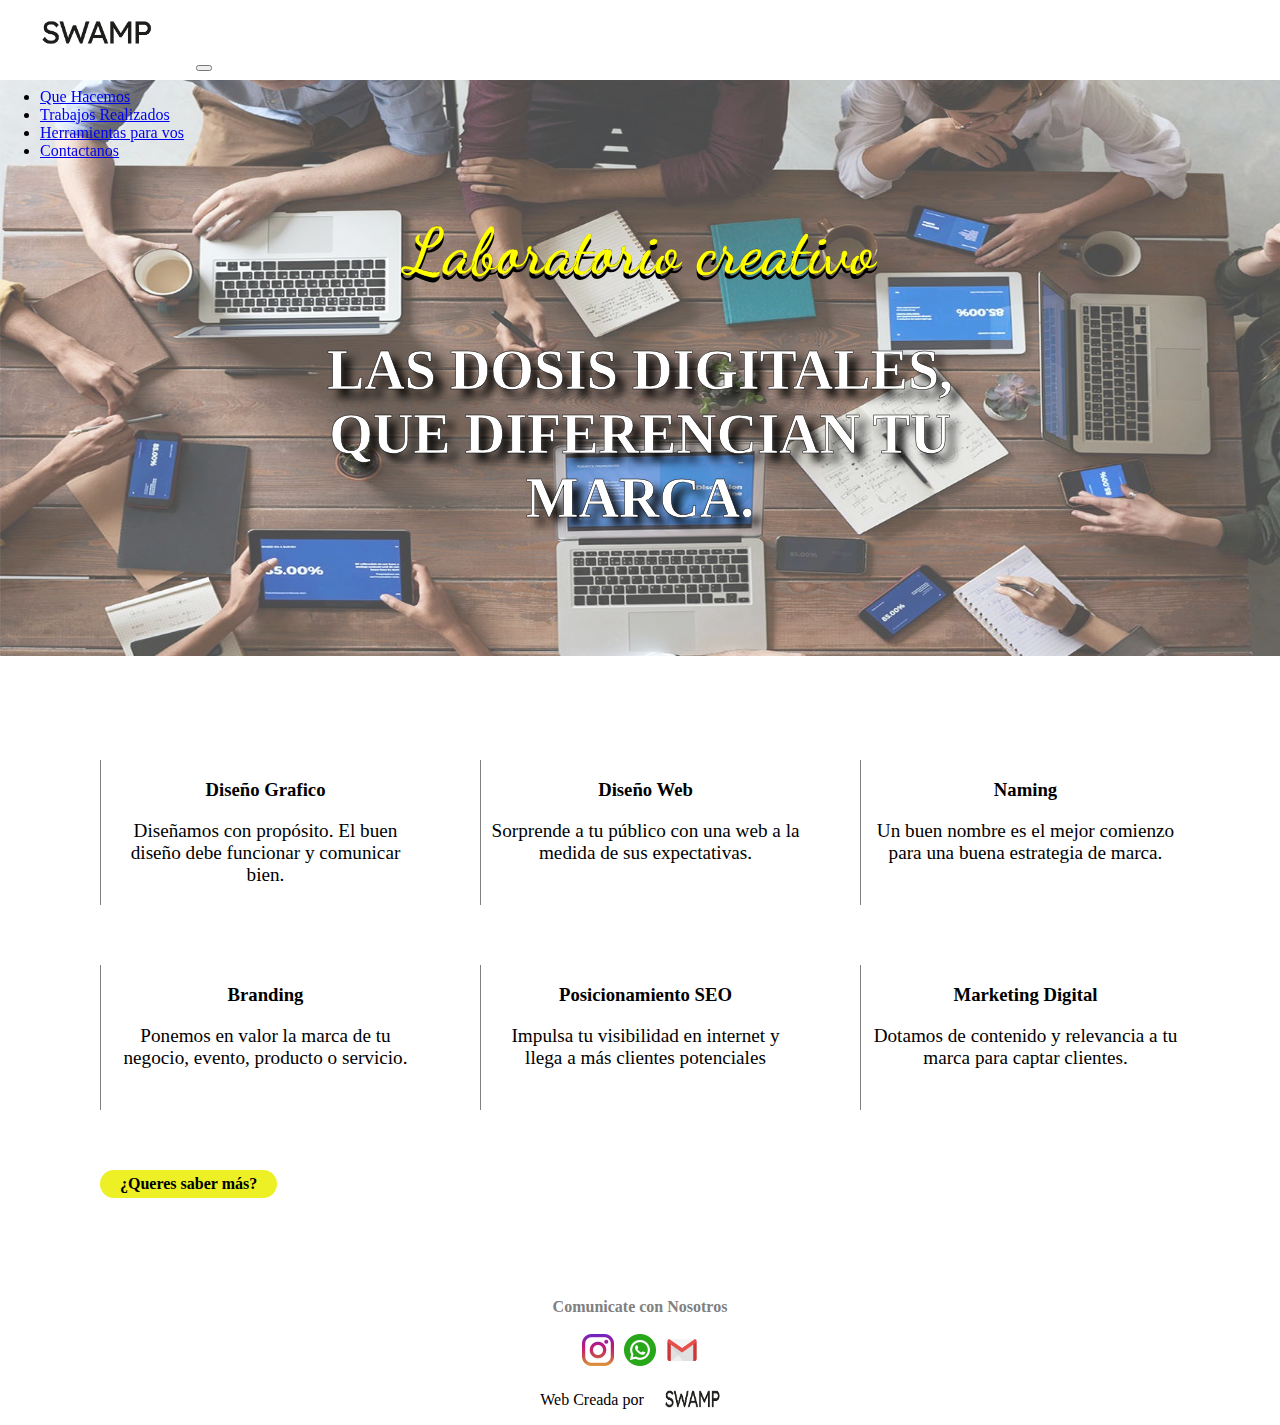
<file: index.html>
<!DOCTYPE html>
<html lang="en">
    <head>
        <meta charset="UTF-8">
        <meta name="viewport" content="width=device-width, initial-scale=1.0">
        <title>SWAMP Diseña</title>
        <!-- link bootstrap -->
        <link
            href="https://cdn.jsdelivr.net/npm/bootstrap@5.3.2/dist/css/bootstrap.min.css"
            rel="stylesheet"
            integrity="sha384-T3c6CoIi6uLrA9TneNEoa7RxnatzjcDSCmG1MXxSR1GAsXEV/Dwwykc2MPK8M2HN"
            crossorigin="anonymous">

        <!-- link css -->
        <link rel="stylesheet" href="css/style.css">
        <!-- link AOS -->
        <link href="https://unpkg.com/aos@2.3.1/dist/aos.css" rel="stylesheet">

    </head>
    <body>
        <header>
            <nav
                class="navbar navbar-expand-lg bg-body-tertiary bg-light-subtle shadow p-3">
                <div class="container-fluid">
                    <a class="navbar-brand" href="index.html"><img
                            class="logo-nav" src="assets/logo-Swamp.png"
                            alt="logo-swamp"></a>
                    <button class="navbar-toggler" type="button"
                        data-bs-toggle="collapse"
                        data-bs-target="#navbarNavDropdown"
                        aria-controls="navbarNavDropdown" aria-expanded="false"
                        aria-label="Toggle navigation">
                        <span class="navbar-toggler-icon"></span>
                    </button>
                    <div class="collapse navbar-collapse" id="navbarNavDropdown">
                        <ul class="navbar-nav">
                            <li class="nav-item">
                                <a class="nav-link fw-bolder"
                                    href="html/Que-Hacemos.html">Que Hacemos</a>
                            </li>
                            <li class="nav-item">
                                <a class="nav-link fw-bolder"
                                    href="html/Trabajos.html">Trabajos
                                    Realizados</a>
                            </li>
                            <li class="nav-item">
                                <a class="nav-link fw-bolder"
                                    href="html/Herramientas.html">Herramientas para vos</a>
                            </li>
                            <li class="nav-item">
                                <a class="nav-link fw-bolder"
                                    href="html/contactos.html">Contactanos</a>
                            </li>

                        </ul>
                    </div>
                </div>
            </nav>
        </header>
        <main>
            <section class="container-section1">
                <div>
                    <img class="img-index" src="assets/Servicios.jpeg"
                        alt="foto">
                    <h1>LAS DOSIS DIGITALES,<br> QUE DIFERENCIAN TU MARCA.</h1>
                    <h2><strong>Laboratorio creativo</strong></h2>
                </div>
            </section>
            </section>
            <section class="container-servicios-index">
                <div class="card-1">
                    <h3>Diseño Grafico</h3>
                    <p>Diseñamos con propósito. El buen diseño debe funcionar y
                        comunicar bien.</p>

                </div>
                <div class="card-2">
                    <h3>Diseño Web</h3>
                    <p>Sorprende a tu público con una web a la medida de sus
                        expectativas.</p>

                </div>
                <div class="card-3">
                    <h3>Naming</h3>
                    <p>Un buen nombre es el mejor comienzo para una buena
                        estrategia de marca.</p>

                </div>
                <div class="card-4">
                    <h3>Branding</h3>
                    <p>Ponemos en valor la marca de tu negocio, evento, producto
                        o servicio.</p>

                </div>
                <div class="card-5">
                    <h3>Posicionamiento SEO</h3>
                    <p>Impulsa tu visibilidad en internet y llega a más clientes
                        potenciales</p>

                </div>
                <div class="card-6">
                    <h3>Marketing Digital</h3>
                    <p>Dotamos de contenido y relevancia a tu marca para captar
                        clientes.</p>

                </div>
                <section class="container-boton">
                    <a href="html/Que-Hacemos.html">¿Queres saber más?</a>
                </section>
            </main>
        </section>

        <footer>
            <section class="comunicate">
                <h2 class="comunicate">Comunicate con Nosotros</h2>
            </section>
            <div class="iconos">
                <a href="https://www.instagram.com/swampdiseno/" target="_blank"
                    title="instagram icono"> <img class="ig-icon"
                        src="assets/instagram.png" alt="icono ig"></a>
                <a href="https://www.wa.me/+393518975785/" target="_blank"
                    title="whatsapp icono"> <img class="wa-icon"
                        src="assets/whatsapp.png" alt="icono whatsapp"></a>
                <a href="mailto:swampdg@gmail.com" target="_blank"
                    title="Gmail icono"> <img class="c-icon"
                        src="assets/icons8-gmail-240.png" alt="icono gmail"></a>

            </div>
            <div class="by">
                <p>Web Creada por</p><img class="logo-fo"
                    src="assets/logo-Swamp.png" alt="logo Swamp">
            </div>
        </footer>

    </body>
    <script
        src="https://cdn.jsdelivr.net/npm/bootstrap@5.3.2/dist/js/bootstrap.bundle.min.js"
        integrity="sha384-C6RzsynM9kWDrMNeT87bh95OGNyZPhcTNXj1NW7RuBCsyN/o0jlpcV8Qyq46cDfL"
        crossorigin="anonymous"></script>
        <script src="https://unpkg.com/aos@2.3.1/dist/aos.js"></script>
        <script>
            AOS.init();
          </script>


</html>
</file>
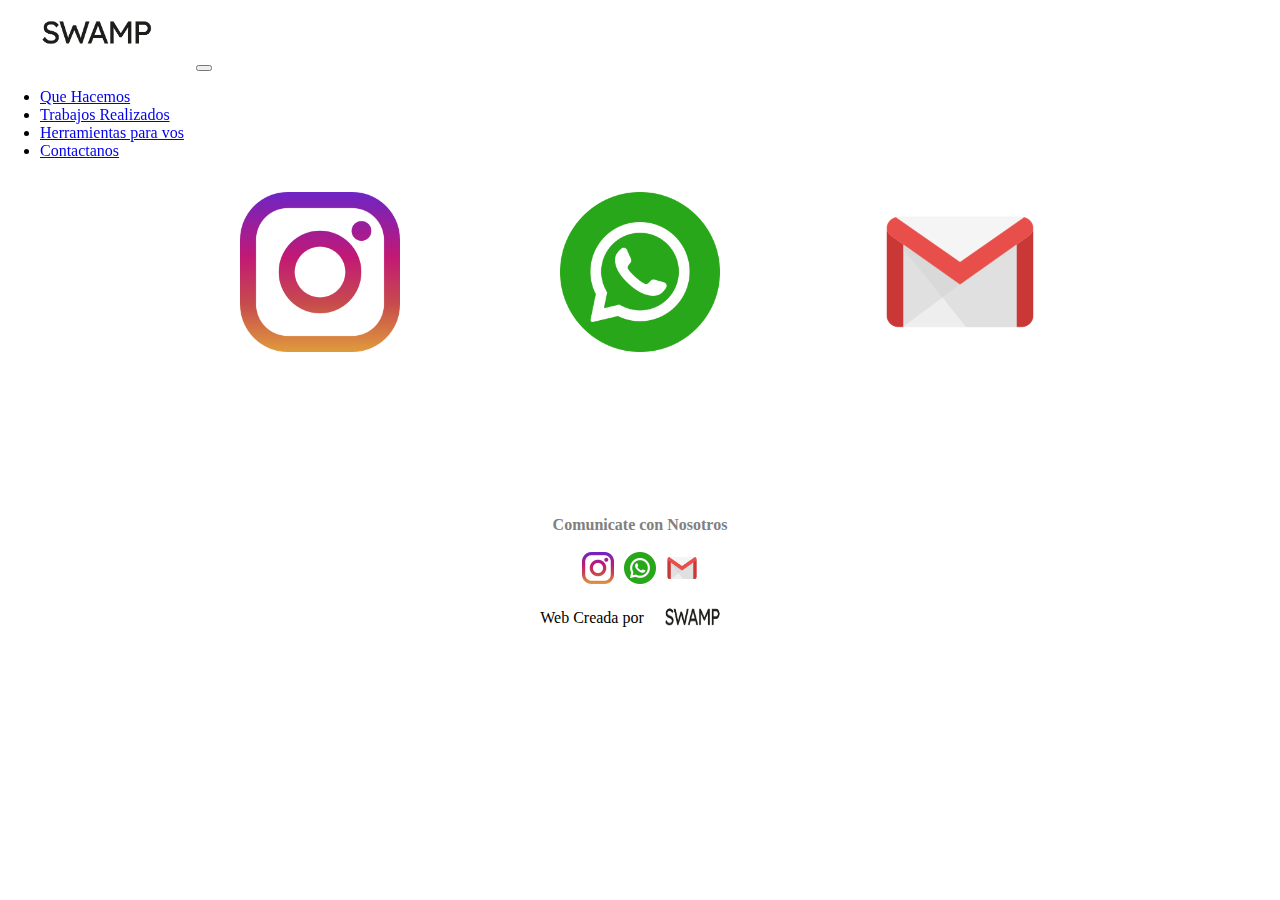
<file: html/contactos.html>
<!DOCTYPE html>
<html lang="en">
<head>
    <meta charset="UTF-8">
    <meta name="viewport" content="width=device-width, initial-scale=1.0">
    <title>SWAMP Diseña</title>
    <!-- link bootstrap -->
    <link
    href="https://cdn.jsdelivr.net/npm/bootstrap@5.3.2/dist/css/bootstrap.min.css"
    rel="stylesheet"
    integrity="sha384-T3c6CoIi6uLrA9TneNEoa7RxnatzjcDSCmG1MXxSR1GAsXEV/Dwwykc2MPK8M2HN"
    crossorigin="anonymous">

    <!-- link css -->
    <link rel="stylesheet" href="../css/style.css">
    <!-- link AOS -->
    <link href="https://unpkg.com/aos@2.3.1/dist/aos.css" rel="stylesheet">
</head>
<body>
    <header>
        <nav
            class="navbar navbar-expand-lg bg-light-subtle shadow p-3 mb-5 bg-body-tertiary rounded">
            <div class="container-fluid">
                <a class="navbar-brand" href="../index.html"><img
                        class="logo-nav" src="../assets/logo-Swamp.png"
                        alt="logo-swamp"></a>
                <button class="navbar-toggler" type="button"
                    data-bs-toggle="collapse"
                    data-bs-target="#navbarNavDropdown"
                    aria-controls="navbarNavDropdown" aria-expanded="false"
                    aria-label="Toggle navigation">
                    <span class="navbar-toggler-icon"></span>
                </button>
                <div class="collapse navbar-collapse" id="navbarNavDropdown">
                    <ul class="navbar-nav">
                        <li class="nav-item">
                            <a class="nav-link fw-bolder"
                                href="Que-Hacemos.html">Que Hacemos</a>
                        </li>
                        <li class="nav-item">
                            <a class="nav-link fw-bolder"
                                href="Trabajos.html">Trabajos
                                Realizados</a>
                        </li>
                        <li class="nav-item">
                            <a class="nav-link fw-bolder"
                                href="Herramientas.html">Herramientas para vos</a>
                        </li>
                        <li class="nav-item">
                            <a class="nav-link fw-bolder"
                                href="contactos.html">Contactanos</a>
                        </li>

                    </ul>
                </div>
            </div>
        </nav>
    </header>
    <section>
        <div class="iconos-contactos">
        <a href="https://www.instagram.com/swampdiseno/" target="_blank" title="instagram icono"> <img class="c-icon" src="../assets/instagram.png" alt="icono ig"></a>
        <a href="https://www.wa.me/+393518975785/" target="_blank" title="whatsapp icono"> <img class="c-icon" src="../assets/whatsapp.png" alt="icono whatsapp"></a>
        <a href="mailto:swampdg@gmail.com" target="_blank" title="Gmail icono"> <img class="c-icon" src="../assets/icons8-gmail-240.png" alt="icono gmail"></a>
        </div>
    </section>
    <footer>
        <section class="container-comunicate" >
            <h2 class="comunicate" >Comunicate con Nosotros</h2>
        <div class="iconos" >
            <a href="https://www.instagram.com/swampdiseno/" target="_blank" title="instagram icono"> <img class="ig-icon" src="../assets/instagram.png" alt="icono ig"></a>
            <a href="https://www.wa.me/+393518975785/" target="_blank" title="whatsapp icono"> <img class="wa-icon" src="../assets/whatsapp.png" alt="icono whatsapp"></a>
            <a href="mailto:swampdg@gmail.com" target="_blank" title="Gmail icono"> <img class="c-icon" src="../assets/icons8-gmail-240.png" alt="icono gmail"></a>
        </div>
        </section>
        <div class="by" >    
            <p>Web Creada por</p><img class="logo-fo"  src="../assets/logo-Swamp.png" alt="logo Swamp">
        </div>
    </footer>
    
</body>
<script
                    src="https://cdn.jsdelivr.net/npm/bootstrap@5.3.2/dist/js/bootstrap.bundle.min.js"
                    integrity="sha384-C6RzsynM9kWDrMNeT87bh95OGNyZPhcTNXj1NW7RuBCsyN/o0jlpcV8Qyq46cDfL"
                    crossorigin="anonymous"></script>
                    <script src="https://unpkg.com/aos@2.3.1/dist/aos.js"></script>
                    <script>
                        AOS.init();
                      </script>

</html>
</file>
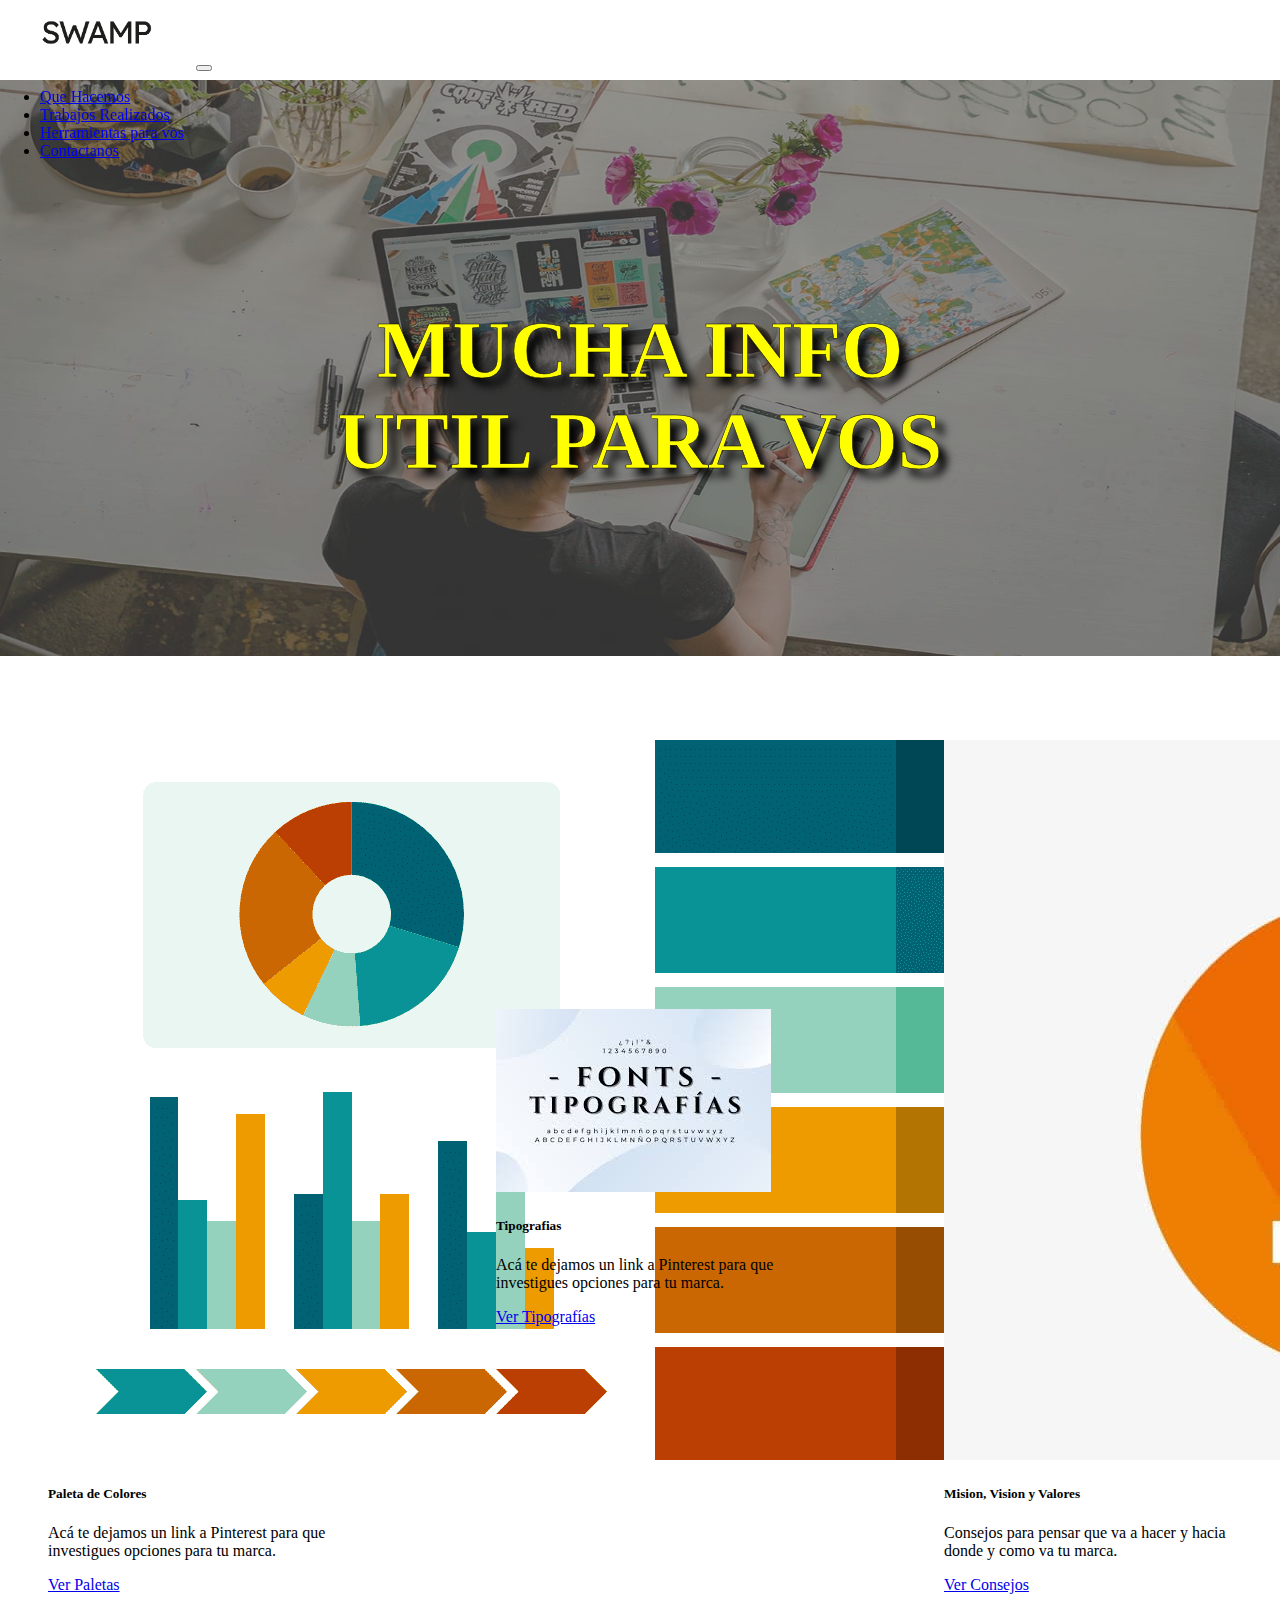
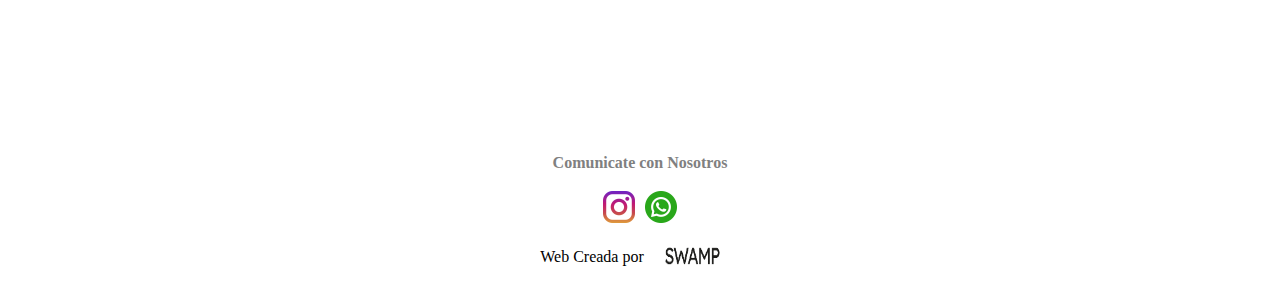
<file: html/Herramientas.html>
<!DOCTYPE html>
<html lang="en">
    <head>
        <meta charset="UTF-8">
        <meta name="viewport" content="width=device-width, initial-scale=1.0">
        <title>SWAMP Diseña</title>
        <!-- link bootstrap -->
        <link
            href="https://cdn.jsdelivr.net/npm/bootstrap@5.3.2/dist/css/bootstrap.min.css"
            rel="stylesheet"
            integrity="sha384-T3c6CoIi6uLrA9TneNEoa7RxnatzjcDSCmG1MXxSR1GAsXEV/Dwwykc2MPK8M2HN"
            crossorigin="anonymous">

        <!-- link css -->
        <link rel="stylesheet" href="../css/style.css">
        <!-- link AOS -->
        <link href="https://unpkg.com/aos@2.3.1/dist/aos.css" rel="stylesheet">
    </head>
    <body>
        <header>
            <nav
                class="navbar navbar-expand-lg bg-light-subtle shadow p-3 mb-5 bg-body-tertiary rounded">
                <div class="container-fluid">
                    <a class="navbar-brand" href="../index.html"><img
                            class="logo-nav" src="../assets/logo-Swamp.png"
                            alt="logo-swamp"></a>
                    <button class="navbar-toggler" type="button"
                        data-bs-toggle="collapse"
                        data-bs-target="#navbarNavDropdown"
                        aria-controls="navbarNavDropdown" aria-expanded="false"
                        aria-label="Toggle navigation">
                        <span class="navbar-toggler-icon"></span>
                    </button>
                    <div class="collapse navbar-collapse" id="navbarNavDropdown">
                        <ul class="navbar-nav">
                            <li class="nav-item">
                                <a class="nav-link fw-bolder"
                                    href="Que-Hacemos.html">Que Hacemos</a>
                            </li>
                            <li class="nav-item">
                                <a class="nav-link fw-bolder"
                                    href="Trabajos.html">Trabajos
                                    Realizados</a>
                            </li>
                            <li class="nav-item">
                                <a class="nav-link fw-bolder"
                                    href="Blog.html">Herramientas para vos</a>
                            </li>
                            <li class="nav-item">
                                <a class="nav-link fw-bolder"
                                    href="contactos.html">Contactanos</a>
                            </li>
                        </ul>
                    </div>
                </div>
            </nav>
        </header>
        <section class="container-port-herramientas">
            <div class="portada-herramientas">
                <img src="../assets/imagen-portada.jpg" alt="blog">
                <h2>MUCHA INFO UTIL PARA VOS</h2>
            </div>
        </section>
        <section class="container-cards-herramientas">    
            <div class="card" style="width: 18rem;">
                <img src="../assets/paleta de colores.png" class="card-img-top" alt="Paleta de colores">
                <div class="card-body">
                  <h5 class="card-title">Paleta de Colores</h5>
                  <p class="card-text">Acá te dejamos un link a Pinterest para que investigues opciones para tu marca.</p>
                  <a href="https://ar.pinterest.com/search/pins/?q=paletas%20de%20colores&rs=typed" target="_blank" class="btn btn-primary">Ver Paletas</a>
                </div>
              </div>
              <div class="card" style="width: 18rem;">
                <img src="../assets/tipografias.jpg" class="card-img-top" alt="tipografias">
                <div class="card-body">
                  <h5 class="card-title">Tipografias</h5>
                  <p class="card-text">Acá te dejamos un link a Pinterest para que investigues opciones para tu marca.</p>
                  <a href="https://ar.pinterest.com/search/pins/?q=tipografias&rs=typed" target="_blank" class="btn btn-primary">Ver Tipografías</a>
                </div>
              </div>
              <div class="card" style="width: 18rem;">
                <img src="../assets/mision-vision.jpg" class="card-img-top" alt="...">
                <div class="card-body">
                  <h5 class="card-title">Mision, Vision y Valores</h5>
                  <p class="card-text">Consejos para pensar que va a hacer y hacia donde y como va tu marca.</p>
                  <a href="https://www.linkedin.com/pulse/misi%C3%B3n-visi%C3%B3n-y-valores-de-una-empresa-un-elemento-la-jose-miguel/?originalSubdomain=es" target="_blank" class="btn btn-primary">Ver Consejos</a>
                </div>
              </div>
        </section>
        <footer>
            <section class="comunicate">
                <h2 class="comunicate">Comunicate con Nosotros</h2>
            </section>
            <div class="iconos">
                <a href="https://www.instagram.com/swampdiseno/" target="_blank"
                    title="instagram icono"> <img class="ig-icon"
                        src="../assets/instagram.png" alt="icono ig"></a>
                <a href="https://www.wa.me/+393518975785/" target="_blank"
                    title="whatsapp icono"> <img class="wa-icon"
                        src="../assets/whatsapp.png" alt="icono whatsapp"></a>
            </div>
            <div class="by">
                <p>Web Creada por</p><img class="logo-fo"
                    src="../assets/logo-Swamp.png" alt="logo Swamp">
            </div>
        </footer>
        <script
        src="https://cdn.jsdelivr.net/npm/bootstrap@5.3.2/dist/js/bootstrap.bundle.min.js"
        integrity="sha384-C6RzsynM9kWDrMNeT87bh95OGNyZPhcTNXj1NW7RuBCsyN/o0jlpcV8Qyq46cDfL"
        crossorigin="anonymous"></script>
    <script src="https://unpkg.com/aos@2.3.1/dist/aos.js"></script>
    <script>
                        AOS.init();
                      </script>
    </body>
 

</html>
</file>
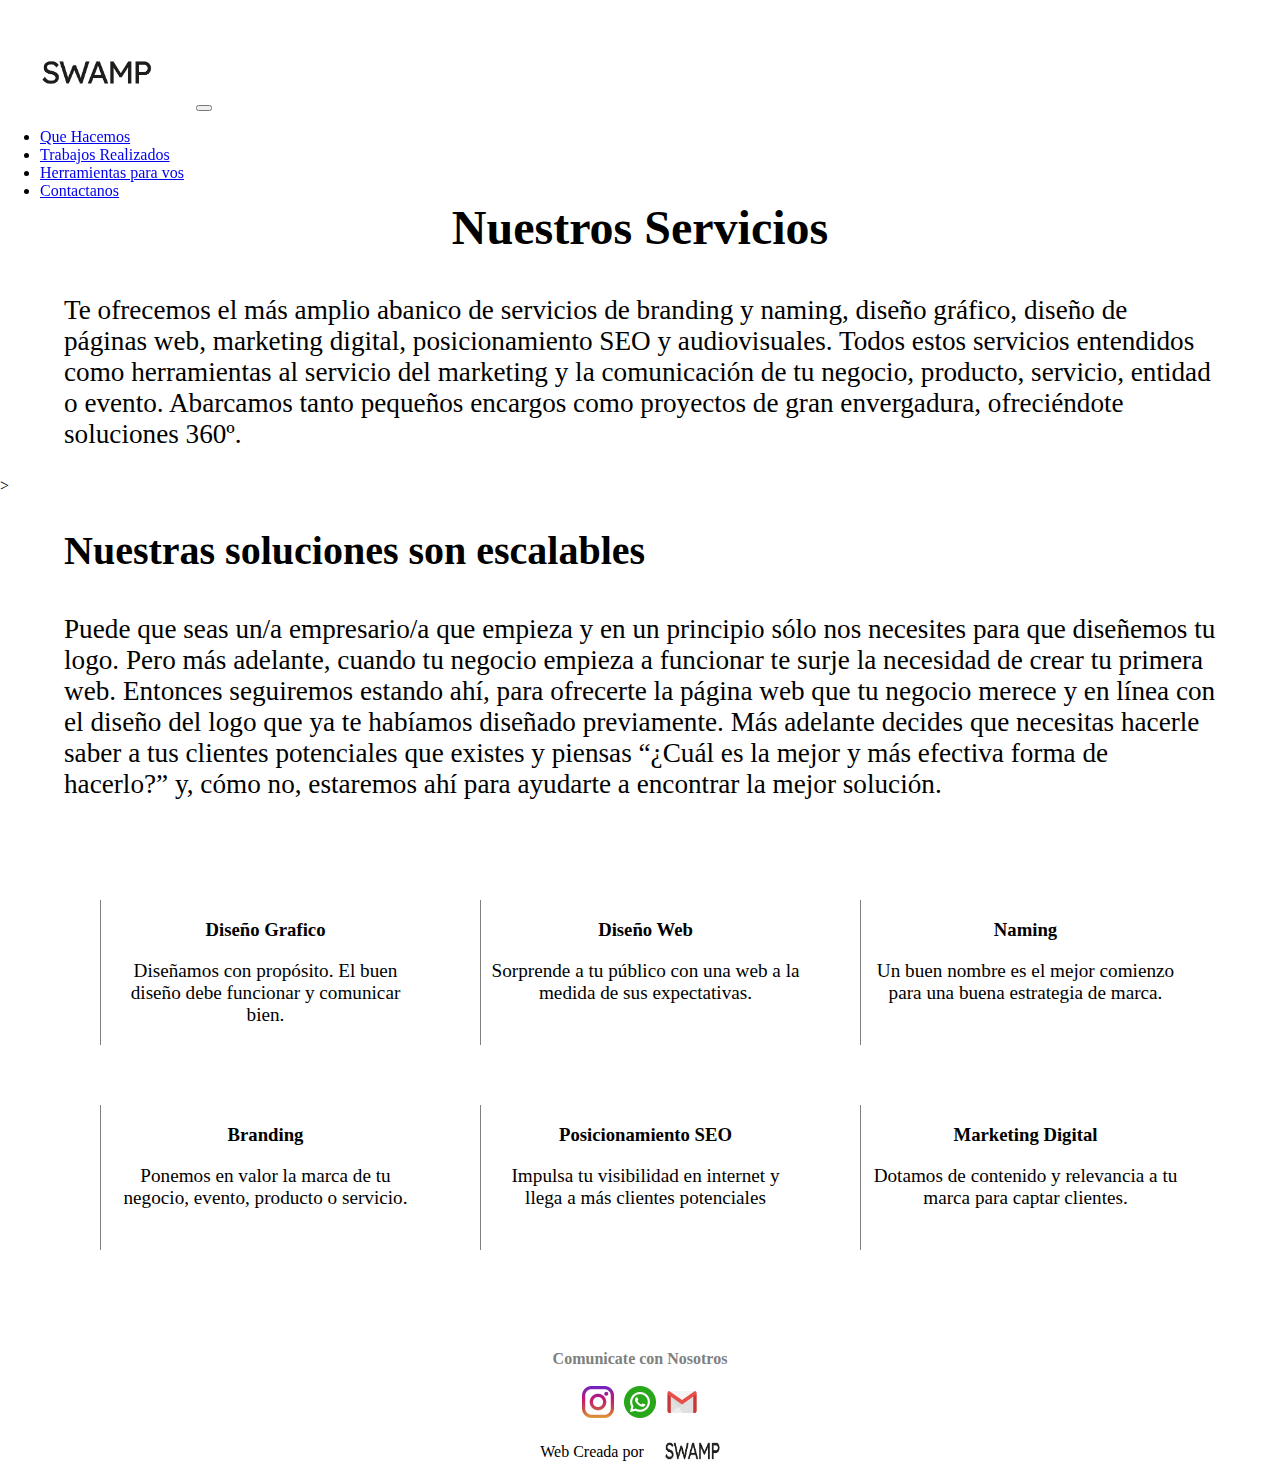
<file: html/Que-Hacemos.html>
<!DOCTYPE html>
<html lang="en">
    <head>
        <meta charset="UTF-8">
        <meta name="viewport" content="width=device-width, initial-scale=1.0">
        <title>SWAMP Diseña</title>
        <!-- link bootstrap -->
        <link
            href="https://cdn.jsdelivr.net/npm/bootstrap@5.3.2/dist/css/bootstrap.min.css"
            rel="stylesheet"
            integrity="sha384-T3c6CoIi6uLrA9TneNEoa7RxnatzjcDSCmG1MXxSR1GAsXEV/Dwwykc2MPK8M2HN"
            crossorigin="anonymous">

        <!-- link css -->
        <link rel="stylesheet" href="../css/style.css">
        <!-- link AOS -->
        <link href="https://unpkg.com/aos@2.3.1/dist/aos.css" rel="stylesheet">
    </head>
    <body>
        <header>
            <nav
                class="navbar navbar-expand-lg bg-light-subtle shadow p-3 bg-body-tertiary rounded">
                <div class="container-fluid">
                    <a class="navbar-brand" href="../index.html"><img
                            class="logo-nav" src="../assets/logo-Swamp.png"
                            alt="logo-swamp"></a>
                    <button class="navbar-toggler" type="button"
                        data-bs-toggle="collapse"
                        data-bs-target="#navbarNavDropdown"
                        aria-controls="navbarNavDropdown" aria-expanded="false"
                        aria-label="Toggle navigation">
                        <span class="navbar-toggler-icon"></span>
                    </button>
                    <div class="collapse navbar-collapse" id="navbarNavDropdown">
                        <ul class="navbar-nav">
                            <li class="nav-item">
                                <a class="nav-link fw-bolder"
                                    href="Que-Hacemos.html">Que Hacemos</a>
                            </li>
                            <li class="nav-item">
                                <a class="nav-link fw-bolder"
                                    href="Trabajos.html">Trabajos
                                    Realizados</a>
                            </li>
                            <li class="nav-item">
                                <a class="nav-link fw-bolder"
                                    href="Herramientas.html">Herramientas para
                                    vos</a>
                            </li>
                            <li class="nav-item">
                                <a class="nav-link fw-bolder"
                                    href="contactos.html">Contactanos</a>
                            </li>

                        </ul>
                    </div>
                </div>
            </nav>
        </header>
        <section class="container-servicios">
            <div class="p1-servicios">
                <h2>Nuestros Servicios</h2>
                <p class="p-qh">Te ofrecemos el más amplio abanico de servicios de branding y
                    naming, diseño gráfico, diseño de páginas web, marketing
                    digital, posicionamiento SEO y audiovisuales. Todos estos
                    servicios entendidos como herramientas al servicio del
                    marketing y la comunicación de tu negocio, producto,
                    servicio, entidad o evento. Abarcamos tanto pequeños
                    encargos como proyectos de gran envergadura, ofreciéndote
                    soluciones 360º.</p>>
            </div>
            <div class="h3-serv">
                <h3>Nuestras soluciones son escalables</h3>
                <p class="p2-serv">Puede que seas un/a empresario/a que empieza
                    y en un principio sólo nos necesites para que diseñemos tu
                    logo. Pero más adelante, cuando tu negocio empieza a
                    funcionar te surje la necesidad de crear tu primera web.
                    Entonces seguiremos estando ahí, para ofrecerte la página
                    web que tu negocio merece y en línea con el diseño del logo
                    que ya te habíamos diseñado previamente.
                    Más adelante decides que necesitas hacerle saber a tus
                    clientes potenciales que existes y piensas “¿Cuál es la
                    mejor y más efectiva forma de hacerlo?” y, cómo no,
                    estaremos ahí para ayudarte a encontrar la mejor solución.</p>
            </div>
            <section class="container-servicios-index">
                <div class="card-1">
                    <h3>Diseño Grafico</h3>
                    <p>Diseñamos con propósito. El buen diseño debe funcionar y
                        comunicar bien.</p>

                </div>
                <div class="card-2">
                    <h3>Diseño Web</h3>
                    <p>Sorprende a tu público con una web a la medida de sus
                        expectativas.</p>

                </div>
                <div class="card-3">
                    <h3>Naming</h3>
                    <p>Un buen nombre es el mejor comienzo para una buena
                        estrategia de marca.</p>

                </div>
                <div class="card-4">
                    <h3>Branding</h3>
                    <p>Ponemos en valor la marca de tu negocio, evento, producto
                        o servicio.</p>

                </div>
                <div class="card-5">
                    <h3>Posicionamiento SEO</h3>
                    <p>Impulsa tu visibilidad en internet y llega a más clientes
                        potenciales</p>

                </div>
                <div class="card-6">
                    <h3>Marketing Digital</h3>
                    <p>Dotamos de contenido y relevancia a tu marca para captar
                        clientes.</p>

                </section>
                <footer>
                    <section class="comunicate">
                        <h2 class="comunicate">Comunicate con Nosotros</h2>
                    </section>
                    <div class="iconos">
                        <a href="https://www.instagram.com/swampdiseno/"
                            target="_blank"
                            title="instagram icono"> <img class="ig-icon"
                                src="../assets/instagram.png" alt="icono ig"></a>
                        <a href="https://www.wa.me/+393518975785/"
                            target="_blank"
                            title="whatsapp icono"> <img class="wa-icon"
                                src="../assets/whatsapp.png"
                                alt="icono whatsapp"></a>
                        <a href="mailto:swampdg@gmail.com" target="_blank"
                            title="Gmail icono"> <img class="c-icon"
                                src="../assets/icons8-gmail-240.png"
                                alt="icono gmail"></a>

                    </div>
                    <div class="by">
                        <p>Web Creada por</p><img class="logo-fo"
                            src="../assets/logo-Swamp.png" alt="logo Swamp">
                    </div>
                </footer>

            </body>
            <script
                src="https://cdn.jsdelivr.net/npm/bootstrap@5.3.2/dist/js/bootstrap.bundle.min.js"
                integrity="sha384-C6RzsynM9kWDrMNeT87bh95OGNyZPhcTNXj1NW7RuBCsyN/o0jlpcV8Qyq46cDfL"
                crossorigin="anonymous"></script>
            <script src="https://unpkg.com/aos@2.3.1/dist/aos.js"></script>
            <script>
                        AOS.init();
                      </script>

        </html>
</file>
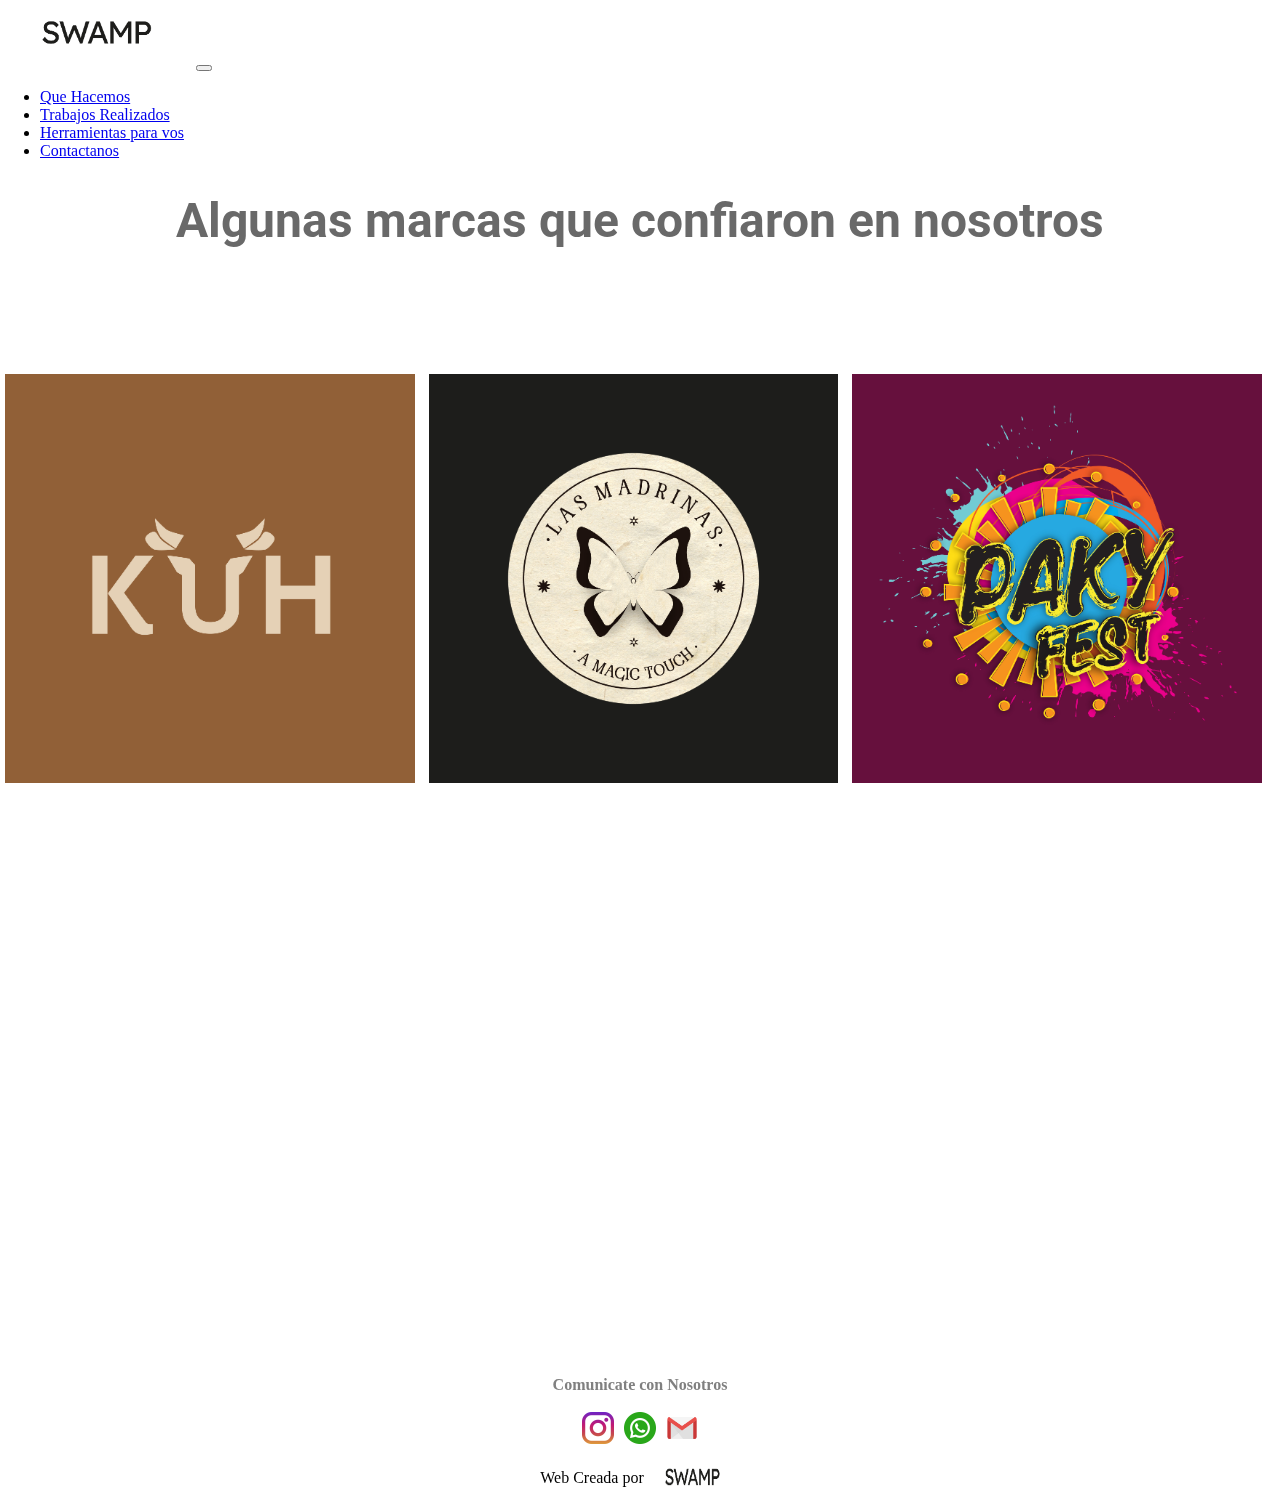
<file: html/Trabajos.html>
<!DOCTYPE html>
<html lang="en">
    <head>
        <meta charset="UTF-8">
        <meta name="viewport" content="width=device-width, initial-scale=1.0">
        <title>SWAMP Diseña</title>
        <!-- link bootstrap -->
        <link
            href="https://cdn.jsdelivr.net/npm/bootstrap@5.3.2/dist/css/bootstrap.min.css"
            rel="stylesheet"
            integrity="sha384-T3c6CoIi6uLrA9TneNEoa7RxnatzjcDSCmG1MXxSR1GAsXEV/Dwwykc2MPK8M2HN"
            crossorigin="anonymous">

        <!-- link css -->
        <link rel="stylesheet" href="../css/style.css">
        <!-- link AOS -->
        <link href="https://unpkg.com/aos@2.3.1/dist/aos.css" rel="stylesheet">
    </head>
    <body>
        <header>
            <nav
                class="navbar navbar-expand-lg bg-light-subtle shadow p-3 mb-5 bg-body-tertiary rounded">
                <div class="container-fluid">
                    <a class="navbar-brand" href="../index.html"><img
                            class="logo-nav" src="../assets/logo-Swamp.png"
                            alt="logo-swamp"></a>
                    <button class="navbar-toggler" type="button"
                        data-bs-toggle="collapse"
                        data-bs-target="#navbarNavDropdown"
                        aria-controls="navbarNavDropdown" aria-expanded="false"
                        aria-label="Toggle navigation">
                        <span class="navbar-toggler-icon"></span>
                    </button>
                    <div class="collapse navbar-collapse" id="navbarNavDropdown">
                        <ul class="navbar-nav">
                            <li class="nav-item">
                                <a class="nav-link fw-bolder"
                                    href="#">Que Hacemos</a>
                            </li>
                            <li class="nav-item">
                                <a class="nav-link fw-bolder"
                                    href="Trabajos.html">Trabajos
                                    Realizados</a>
                            </li>
                            <li class="nav-item">
                                <a class="nav-link fw-bolder"
                                    href="Blog.html">Herramientas para vos</a>
                            </li>
                            <li class="nav-item">
                                <a class="nav-link fw-bolder"
                                    href="contactos.html">Contactanos</a>
                            </li>
                        </ul>
                    </div>
                </div>
            </nav>
        </header>
       
        <section class="container-trabajos">
            <h2>Algunas marcas que confiaron en nosotros</h2>
            <div class="trabajos-uno">
                <img data-aos="zoom-in" src="../assets/grillas-02.jpg" alt="kuh">
                <img data-aos="zoom-in" src="../assets/grillas-03.jpg" alt="Las Madrinas">
                <img data-aos="zoom-in" src="../assets/grillas-05.jpg" alt="Paky Fest">
                <img data-aos="zoom-in" src="../assets/grillas_Mesa de trabajo 1.jpg" alt="AmorOso">
                <img data-aos="zoom-in" src="../assets/grillas_Mesa de trabajo 1 copia.jpg"
                    alt="Little">
                <img data-aos="zoom-in" src="../assets/grillas-06.jpg" alt="Paula Orzan">
            </div>

        </section>
        <footer>
            <section class="comunicate">
                <h2 class="comunicate">Comunicate con Nosotros</h2>
            </section>
            <div class="iconos">
                <a href="https://www.instagram.com/swampdiseno/" target="_blank"
                    title="instagram icono"> <img class="ig-icon"
                        src="../assets/instagram.png" alt="icono ig"></a>
                <a href="https://www.wa.me/+393518975785/" target="_blank"
                    title="whatsapp icono"> <img class="wa-icon"
                        src="../assets/whatsapp.png" alt="icono whatsapp"></a>
                <a href="mailto:swampdg@gmail.com" target="_blank" title="Gmail icono"> <img class="c-icon" src="../assets/icons8-gmail-240.png" alt="icono gmail"></a>

            </div>
            <div class="by">
                <p>Web Creada por</p><img class="logo-fo"
                    src="../assets/logo-Swamp.png" alt="logo Swamp">
            </div>
        </footer>
        <script
        src="https://cdn.jsdelivr.net/npm/bootstrap@5.3.2/dist/js/bootstrap.bundle.min.js"
        integrity="sha384-C6RzsynM9kWDrMNeT87bh95OGNyZPhcTNXj1NW7RuBCsyN/o0jlpcV8Qyq46cDfL"
        crossorigin="anonymous"></script>
        <script src="https://unpkg.com/aos@2.3.1/dist/aos.js"></script>
        <script>
            AOS.init();
          </script>

    </body>


</html>
</file>
<file: css/style.css>
@import url("https://fonts.googleapis.com/css2?family=Dancing+Script:wght@600&family=Open+Sans:wght@400;600;800&family=Roboto:ital,wght@0,100;0,300;0,400;0,500;0,700;0,900;1,100;1,300;1,400;1,500;1,700;1,900&display=swap");
@import url("https://fonts.googleapis.com/css2?family=Dancing+Script:wght@600&family=Open+Sans:wght@400;600;800&family=Roboto:ital,wght@0,100;0,300;0,400;0,500;0,700;0,900;1,100;1,300;1,400;1,500;1,700;1,900&display=swap");
@import url("https://fonts.googleapis.com/css2?family=Dancing+Script:wght@600&family=Open+Sans:wght@400;600;800&family=Roboto:ital,wght@0,100;0,300;0,400;0,500;0,700;0,900;1,100;1,300;1,400;1,500;1,700;1,900&display=swap");
body {
  padding: 0;
  margin: 0;
  box-sizing: border-box;
}

header .navbar {
  width: 100%;
  position: fixed;
}
header .logo-nav {
  width: 12rem;
}

.container-section1 {
  position: relative;
  z-index: -1;
}
.container-section1 .img-index {
  width: 100%;
  height: 36rem;
  margin-top: 5rem;
  opacity: 70%;
}
.container-section1 h1 {
  font-size: 3.5rem;
  font-family: principal-font;
  font-weight: 800;
  text-align: center;
  color: white;
  -webkit-text-stroke: 0.5px black;
  position: absolute;
  top: 60%;
  left: 50%;
  transform: translate(-50%, -50%);
  text-shadow: 8px 8px 8px black;
}
@media screen and (max-width: 480px) {
  .container-section1 h1 {
    font-size: 2.5rem;
  }
}
@media screen and (max-width: 768px) {
  .container-section1 h1 {
    font-size: 3rem;
    top: 70%;
  }
}
.container-section1 h2 {
  font-size: 4rem;
  font-family: "Dancing Script", cursiva;
  font-weight: 800;
  color: yellow;
  position: absolute;
  top: 30%;
  left: 50%;
  transform: translate(-50%, -50%);
  -webkit-text-stroke: 0.1px black;
  text-shadow: 0px 5px 0px black;
}
@media screen and (max-width: 480px) {
  .container-section1 h2 {
    font-size: 3rem;
    text-align: center;
  }
}
@media screen and (max-width: 768px) {
  .container-section1 h2 {
    font-size: 3.5rem;
    text-align: center;
  }
}

.container-servicios-index {
  display: grid;
  margin: 100px;
  margin-bottom: -60px;
  grid-template-columns: repeat(3, 1fr);
  grid-template-rows: repeat(2, 1fr);
  gap: 60px;
}
@media screen and (max-width: 480px) {
  .container-servicios-index {
    display: block;
  }
}
@media screen and (max-width: 768px) {
  .container-servicios-index {
    grid-template-columns: repeat(2, 1fr);
    grid-template-rows: repeat(3, 1fr);
  }
}

.container-servicios-index div {
  text-align: center;
  border-left: 1px solid gray;
  padding-left: 10px;
}
@media screen and (max-width: 480px) {
  .container-servicios-index div {
    margin-bottom: 50px;
  }
}
.container-servicios-index div h3 {
  font-family: principal-font;
  font-weight: bold;
}
.container-servicios-index div p {
  font-family: principal-font;
  font-size: 1.2rem;
}

.container-boton {
  display: flex;
  text-align: center;
}
.container-boton a {
  font-family: principal-font;
  font-weight: bold;
  text-align: center;
  background-color: rgb(236, 240, 36);
  border-radius: 55px;
  padding: 5px 20px;
  border: none;
  align-items: center;
  justify-content: center;
  text-decoration: none;
  color: black;
  text-align: center;
}
.container-boton a:hover {
  background-color: black;
  color: rgb(236, 240, 36);
}

footer {
  margin-top: 10rem;
}
footer div {
  display: flex;
  justify-content: center;
}
footer div a {
  padding: 5px;
}
footer .comunicate {
  font-family: principal-font;
  font-size: 1rem;
  text-align: center;
  color: gray;
}
footer .iconos img {
  width: 2rem;
  transition: all 2s;
}
footer .iconos img:hover {
  transform: rotate(360deg);
}
footer .logo-fo {
  width: 6rem;
}
footer .by p {
  justify-content: center;
  margin-top: 1rem;
}

.container-trabajos {
  display: flex;
  flex-wrap: wrap;
  justify-content: space-around;
}
.container-trabajos h2 {
  font-family: "Roboto", sans-serif;
  font-size: 3rem;
  margin-top: 12rem;
  color: dimgrey;
}
@media screen and (max-width: 480px) {
  .container-trabajos h2 {
    font-size: 1.5rem;
    text-align: center;
  }
}
.container-trabajos .trabajos-uno {
  align-items: center;
  justify-content: space-between;
  margin-top: 5rem;
  z-index: -1;
}
.container-trabajos .trabajos-uno img {
  width: 32%;
  margin: 5px;
}

.iconos-contactos {
  display: flex;
  flex-wrap: wrap;
  justify-content: center;
  align-items: center;
  gap: 10rem;
}
@media screen and (max-width: 480px) {
  .iconos-contactos {
    gap: 2rem;
  }
}
.iconos-contactos .c-icon {
  width: 10rem;
  margin-top: 12rem;
  transition: all 2s;
}
.iconos-contactos .c-icon:hover {
  transform: rotate(360deg);
}
@media screen and (max-width: 480px) {
  .iconos-contactos .c-icon {
    width: 6rem;
  }
}

.container-servicios .p1-servicios {
  position: relative;
  top: 10rem;
  z-index: -1;
}
.container-servicios .p1-servicios h2 {
  font-size: 3rem;
  font-family: principal-font;
  text-align: center;
  font-weight: bold;
}
@media screen and (max-width: 480px) {
  .container-servicios .p1-servicios h2 {
    font-size: 1.5rem;
  }
}
@media screen and (max-width: 768px) {
  .container-servicios .p1-servicios h2 {
    font-size: 2rem;
  }
}
.container-servicios .p1-servicios .p-qh {
  font-size: 1.7rem;
  font-family: principal-font;
  margin-left: 4rem;
  margin-right: 4rem;
  margin-top: 2rem;
}
@media screen and (max-width: 480px) {
  .container-servicios .p1-servicios .p-qh {
    font-size: 1rem;
  }
}
@media screen and (max-width: 768px) {
  .container-servicios .p1-servicios .p-qh {
    font-size: 1.2rem;
  }
}
.container-servicios .h3-serv h3 {
  margin-top: 12rem;
  font-size: 2.5rem;
  font-family: principal-font;
  font-weight: bold;
  margin-left: 4rem;
}
@media screen and (max-width: 480px) {
  .container-servicios .h3-serv h3 {
    font-size: 1.5rem;
  }
}
@media screen and (max-width: 768px) {
  .container-servicios .h3-serv h3 {
    font-size: 2rem;
  }
}
.container-servicios .h3-serv p {
  font-size: 1.7rem;
  font-family: principal-font;
  margin-left: 4rem;
  margin-right: 4rem;
  margin-top: 2rem;
}
@media screen and (max-width: 480px) {
  .container-servicios .h3-serv p {
    font-size: 1rem;
  }
}
@media screen and (max-width: 768px) {
  .container-servicios .h3-serv p {
    font-size: 1.2rem;
  }
}

.container-port-herramientas {
  position: relative;
  z-index: -1;
}
.container-port-herramientas .portada-herramientas img {
  width: 100%;
  height: 36rem;
  margin-top: 5rem;
  opacity: 80%;
  filter: brightness(0.5);
}
.container-port-herramientas .portada-herramientas h2 {
  position: absolute;
  top: 50%;
  left: 50%;
  transform: translate(-50%, -50%);
  font-size: 5rem;
  font-family: principal-font;
  font-weight: 800;
  text-align: center;
  color: yellow;
  -webkit-text-stroke: 0.5px black;
  text-shadow: 8px 8px 8px black;
}
@media screen and (max-width: 480px) {
  .container-port-herramientas .portada-herramientas h2 {
    font-size: 3rem;
  }
}
@media screen and (max-width: 768px) {
  .container-port-herramientas .portada-herramientas h2 {
    font-size: 4rem;
  }
}

.container-cards-herramientas {
  display: flex;
  flex-wrap: wrap;
  justify-content: center;
  align-items: center;
  gap: 10rem;
  margin-top: 5rem;
}
.container-cards-herramientas .card {
  z-index: -1;
}

/*# sourceMappingURL=style.css.map */
</file>
